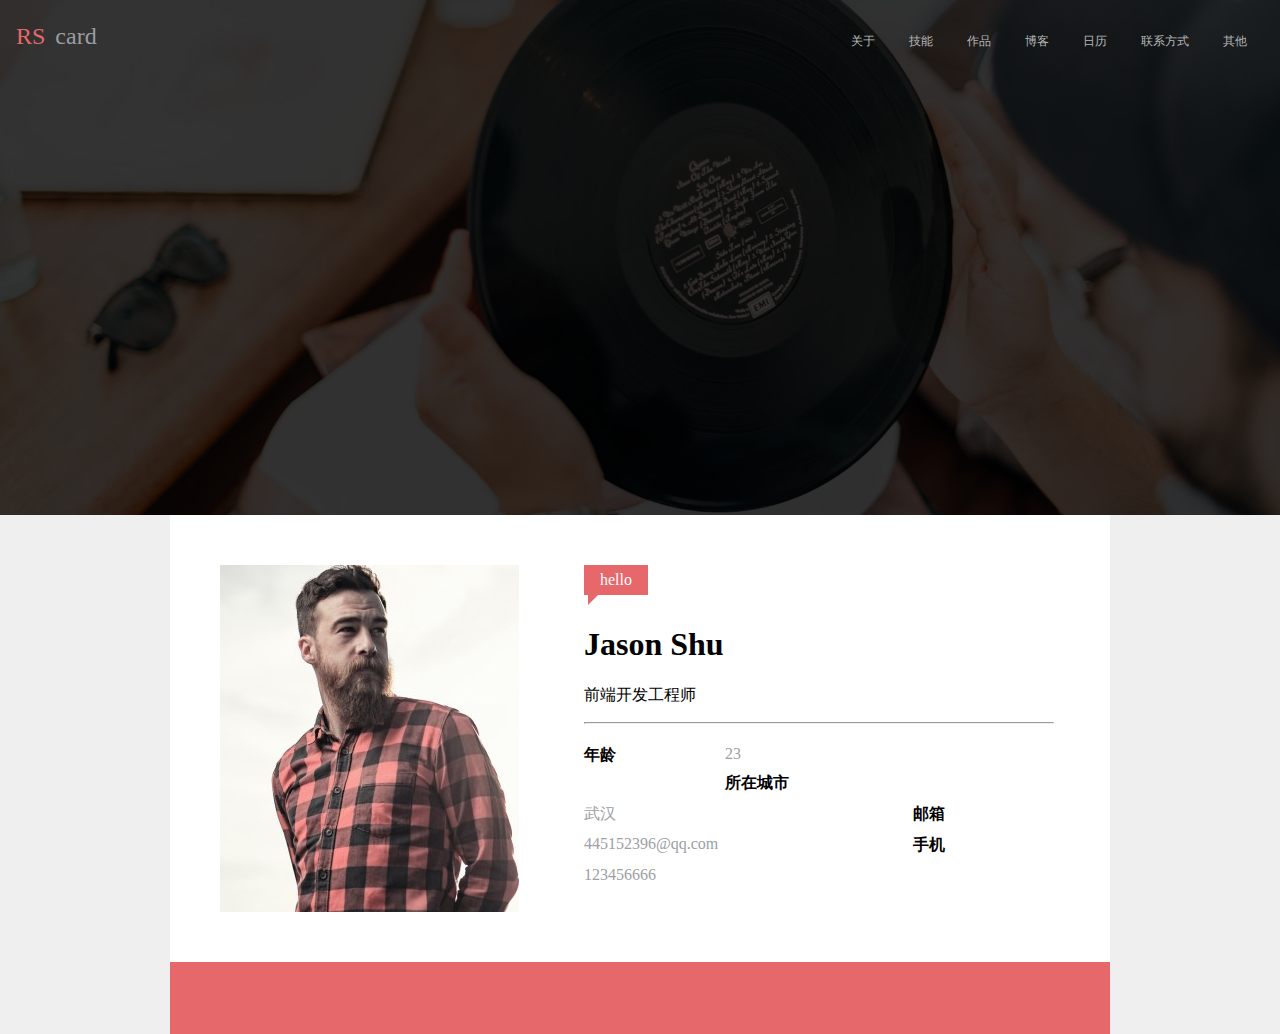
<file: task11/index.html>
<!doctype html>
<html lang="en">
<head>
    <meta charset="UTF-8">
    <meta name="viewport"
          content="width=device-width, user-scalable=no, initial-scale=1.0, maximum-scale=1.0, minimum-scale=1.0">
    <meta http-equiv="X-UA-Compatible" content="ie=edge">
    <title>demo</title>
    <link rel="stylesheet" href="./css/style.css">
    <style type="text/css">
        .icon {
            width: 1em; height: 1em;
            vertical-align: -0.15em;
            fill: currentColor;
            overflow: hidden;
        }
    </style>
</head>
<body>

    <div class="Banner">
        <div class="navTopBar-container"><div class="navTopBar clearfix">
            <a class="logo left" href="#">
                <span class="rs">RS</span>
                <span class="card">card</span>
            </a>
            <nav class="navigator right">
                <ul class="clearfix">
                    <li class="left"><a href="#">关于</a></li>
                    <li class="left"><a href="#">技能</a></li>
                    <li class="left"><a href="#">作品</a></li>
                    <li class="left"><a href="#">博客</a></li>
                    <li class="left"><a href="#">日历</a></li>
                    <li class="left"><a href="#">联系方式</a></li>
                    <li class="left"><a href="#">其他</a></li></ul>
            </nav>
        </div></div>
        <div class="mask"></div>
    </div>

    <div class="user-card">
        <div class="picture-and-text clearfix">
            <img class="avatar left" src="./img/avatar.jpg" alt="头像"/>
            <div class="text left">
                <span class="hello">hello</span>
                <h1 class="name">Jason Shu</h1>
                <p>前端开发工程师</p>
                <hr/>
                <dl class="clearfix">
                    <dt>年龄</dt>
                    <dd>23</dd>
                    <dt>所在城市</dt>
                    <dd>武汉</dd>
                    <dt>邮箱</dt>
                    <dd>445152396@qq.com</dd>
                    <dt>手机</dt>
                    <dd>123456666</dd>
                </dl>
            </div>
        </div>
        <footer class="media text-center">
            <a href="#">
                <svg class="icon" aria-hidden="true">
                    <use xlink:href="#icon-github"></use>
                </svg>
            </a>
            <a href="#">
                <svg class="icon" aria-hidden="true">
                    <use xlink:href="#icon-twitter"></use>
                </svg>
            </a>
            <a href="#">
                <svg class="icon" aria-hidden="true">
                    <use xlink:href="#icon-weibo"></use>
                </svg>
            </a>
        </footer>
    </div>
    <script src="//at.alicdn.com/t/font_808483_c3442kk5mms.js" type="text/javascript"></script>
</body>
</html>
</file>
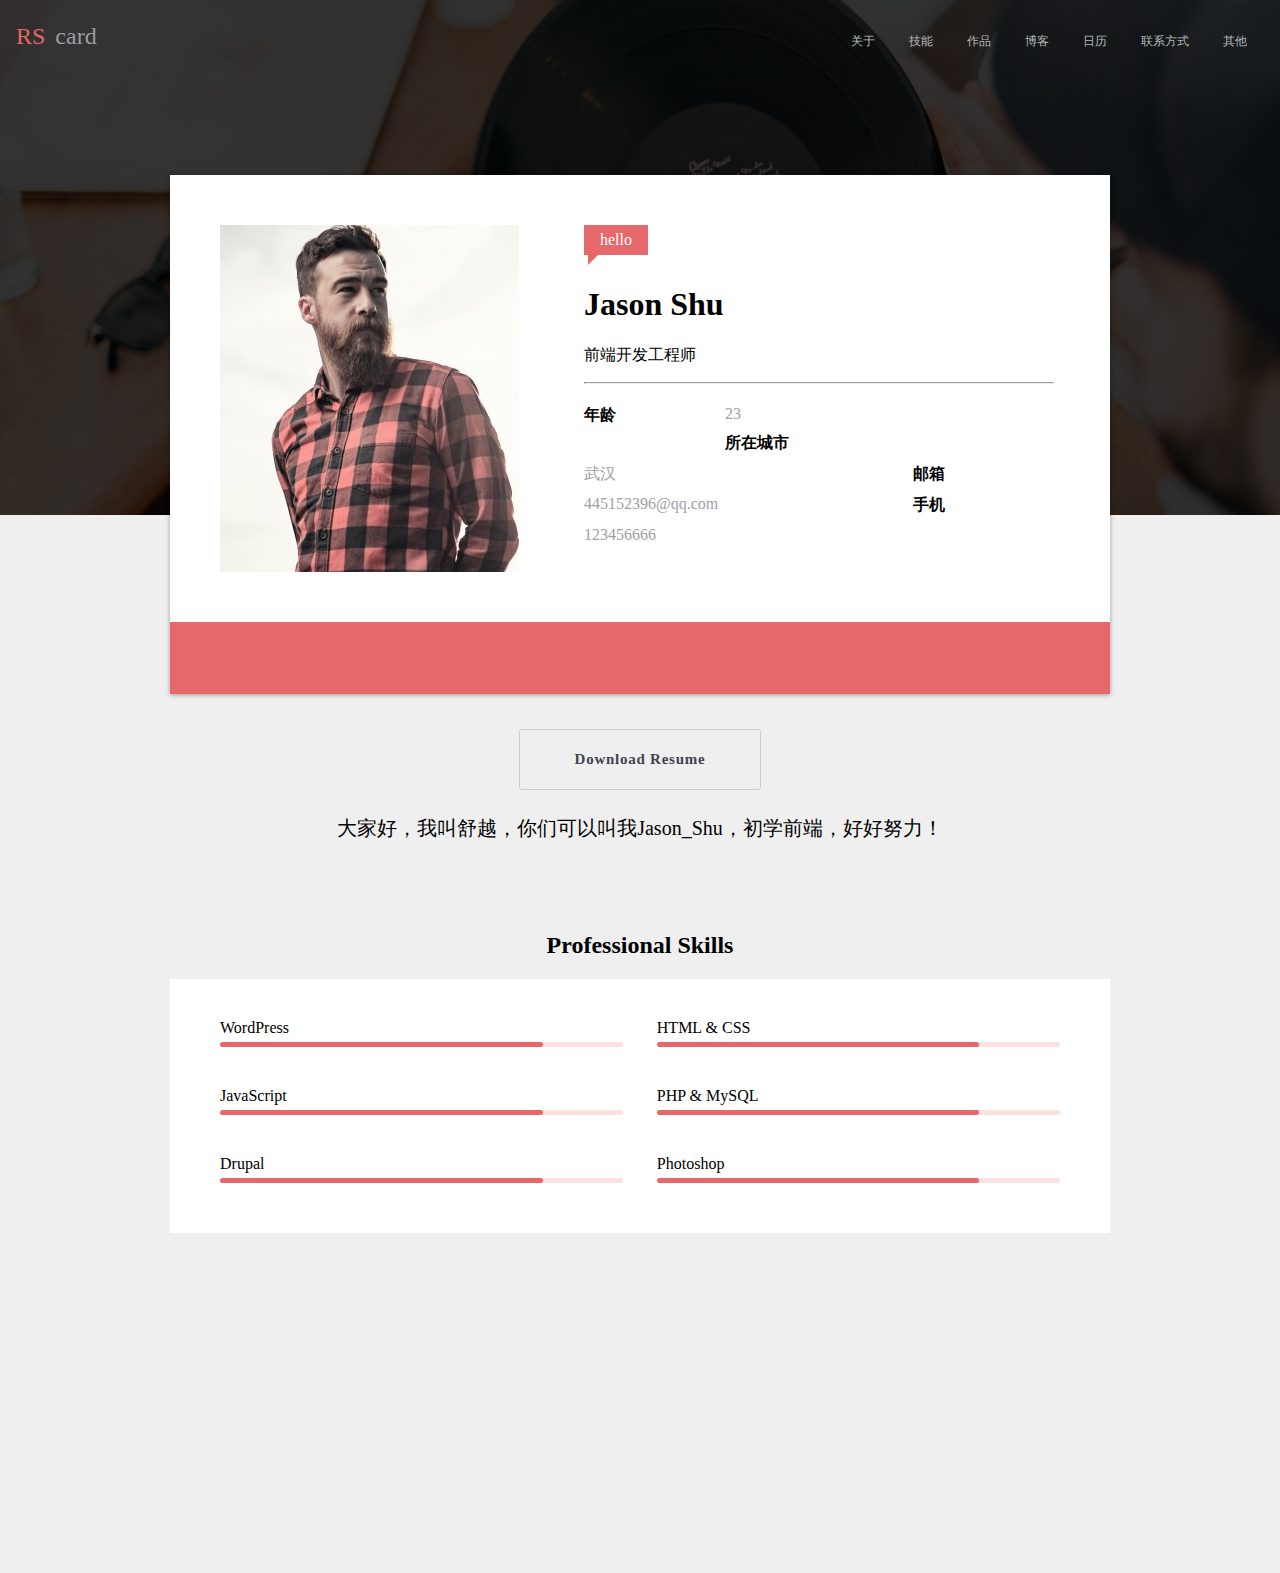
<file: task12/index.html>
<!doctype html>
<html lang="en">
<head>
    <meta charset="UTF-8">
    <meta name="viewport"
          content="width=device-width, user-scalable=no, initial-scale=1.0, maximum-scale=1.0, minimum-scale=1.0">
    <meta http-equiv="X-UA-Compatible" content="ie=edge">
    <title>demo</title>
    <link rel="stylesheet" href="./css/style.css">
    <style type="text/css">
        .icon {
            width: 1em; height: 1em;
            vertical-align: -0.15em;
            fill: currentColor;
            overflow: hidden;
        }
    </style>
</head>
<body>

    <div class="Banner">
        <div class="navTopBar-container"><div class="navTopBar clearfix">
            <a class="logo left" href="#">
                <span class="rs">RS</span>
                <span class="card">card</span>
            </a>
            <nav class="navigator right">
                <ul class="clearfix">
                    <li class="left"><a href="#">关于</a></li>
                    <li class="left"><a href="#">技能</a></li>
                    <li class="left"><a href="#">作品</a></li>
                    <li class="left"><a href="#">博客</a></li>
                    <li class="left"><a href="#">日历</a></li>
                    <li class="left"><a href="#">联系方式</a></li>
                    <li class="left"><a href="#">其他</a></li></ul>
            </nav>
        </div></div>
        <div class="mask"></div>
    </div>

    <div class="content-container">
        <div class="user-card">
            <div class="picture-and-text clearfix">
                <img class="avatar left" src="./img/avatar.jpg" alt="头像"/>
                <div class="text left">
                    <span class="hello">hello</span>
                    <h1 class="name">Jason Shu</h1>
                    <p>前端开发工程师</p>
                    <hr/>
                    <dl class="clearfix">
                        <dt>年龄</dt>
                        <dd>23</dd>
                        <dt>所在城市</dt>
                        <dd>武汉</dd>
                        <dt>邮箱</dt>
                        <dd>445152396@qq.com</dd>
                        <dt>手机</dt>
                        <dd>123456666</dd>
                    </dl>
                </div>
            </div>
            <footer class="media text-center">
                <a href="#">
                    <svg class="icon" aria-hidden="true">
                        <use xlink:href="#icon-github"></use>
                    </svg>
                </a>
                <a href="#">
                    <svg class="icon" aria-hidden="true">
                        <use xlink:href="#icon-twitter"></use>
                    </svg>
                </a>
                <a href="#">
                    <svg class="icon" aria-hidden="true">
                        <use xlink:href="#icon-weibo"></use>
                    </svg>
                </a>
            </footer>
        </div>
        <div class="download-btn text-center"><a  class="download-link" href="./index.html" download>Download Resume</a></div>
        <p class="self-introduction text-center">大家好，我叫舒越，你们可以叫我Jason_Shu，初学前端，好好努力！</p>
        <div class="progress-skills">
            <h2 class="progress-skills-title text-center">Professional Skills</h2>
            <ul class="skills-wrapper clearfix">
                <li ><p class="skill-name">WordPress</p><div class="progress"></div></li>
                <li ><p class="skill-name">HTML & CSS</p><div class="progress"></div></li>
                <li ><p class="skill-name">JavaScript</p><div class="progress"></div></li>
                <li ><p class="skill-name">PHP & MySQL</p><div class="progress"></div></li>
                <li ><p class="skill-name">Drupal</p><div class="progress"></div></li>
                <li ><p class="skill-name">Photoshop</p><div class="progress"></div></li>
            </ul>
        </div>
    </div>
    <script src="//at.alicdn.com/t/font_808483_c3442kk5mms.js" type="text/javascript"></script>
</body>
</html>
</file>
<file: task11/css/style.css>
body {
    margin: 0;
    padding: 0;
    background-color: #efefef;
}

.left {
    float: left;
}

.right {
    float: right;
}

.text-center {
    text-align: center;
}

.clearfix::after {
    content: '';
    display: block;
    clear: both;
}

.navTopBar-container {
    width: 100%;
    position: absolute;
    top: 0;
}
.navTopBar {
    padding: 20px 16px 20px 16px;
}

.logo {
    text-decoration: none;
    font-size: 24px;
    font-family: 'Arial Black';
    padding-top: 3px;
    padding-bottom: 4px;
}

.logo > .rs {
    margin-right: 4px;
    color: #e6686a;
}

.logo > .card {
    color: #9a9da2;
}

.navigator {
    padding: 5px 0;
}

.navigator ul {
    list-style: none;
    margin: 0;
    padding: 0;
}

.navigator ul li {
    margin: 0 17px;
}

.navigator ul li a {
    color: #b7b7b7;
    font-size: 12px;
    text-decoration: none;
    border-top: 3px solid transparent;
    border-top: 3px solid transparent;
    padding:5px 0;
    display: block;
}

.navigator ul li a:hover {
    border-bottom: 3px solid #e06567;
}

.Banner {
    height: 515px;
    background-image: url('../img/rs-cover.jpg');
    background-repeat: no-repeat;
    background-size: 100% 100%;
    position: relative;
}

.Banner .mask {
    height: 515px;
    background-color: rgba(0, 0, 0, .8);
}

.user-card {
    max-width: 940px;
    margin: 0 auto;
    background-color: white;
}

.user-card .picture-and-text {
    padding: 50px;
}

.avatar {
    width: 299px;
    height: 347px;
}

.text {
    margin-left: 65px;
    width: 470px;
}

.text .hello {
    display: inline-block;
    background-color: #e6686a;
    color: white;
    padding: 4px 16px;
    line-height: 22px;
    position: relative;
    margin-bottom: 10px;
}

.text .hello::before {
    position: absolute;
    content:'';
    display: inline-block;
    border-top: 10px solid transparent;
    border-left: 10px solid #e6686a;
    border-bottom: 10px solid transparent;
    border-right: 10px solid transparent;
    border-top-width: 0;
    left: 4px;
    top: 100%;
}

.text dt {
    width: 30%;
    float: left;
    padding: 5px 0;
    font-weight: bold;
}
.text dd {
    width: 70%;
    margin: 0;
    float: left;
    padding: 5px 0;
    color: #9da0a7;
}


.media {
    background-color: #E6686A;
}

.media svg {
    width: 30px;
    height: 30px;
    fill: white;
    vertical-align: top;
}

.media a {
    display: inline-block;
    width: 40px;
    line-height: 30px;
    padding: 5px 0;
    border-radius: 50%;
    margin: 16px;
}
</file>
<file: task12/css/style.css>
body {
    margin: 0;
    padding: 0;
    background-color: #efefef;
}

a {
    text-decoration: none;
}

.left {
    float: left;
}

.right {
    float: right;
}

ul {
    list-style-type: none;
    margin: 0;
}

.text-center {
    text-align: center;
}

.clearfix::after {
    content: '';
    display: block;
    clear: both;
}

.navTopBar-container {
    width: 100%;
    position: absolute;
    top: 0;
}
.navTopBar {
    padding: 20px 16px 20px 16px;
}

.logo {
    text-decoration: none;
    font-size: 24px;
    font-family: 'Arial Black';
    padding-top: 3px;
    padding-bottom: 4px;
}

.logo > .rs {
    margin-right: 4px;
    color: #e6686a;
}

.logo > .card {
    color: #9a9da2;
}

.navigator {
    padding: 5px 0;
}

.navigator ul {
    list-style: none;
    margin: 0;
    padding: 0;
}

.navigator ul li {
    margin: 0 17px;
}

.navigator ul li a {
    color: #b7b7b7;
    font-size: 12px;
    text-decoration: none;
    border-top: 3px solid transparent;
    border-top: 3px solid transparent;
    padding:5px 0;
    display: block;
}

.navigator ul li a:hover {
    border-bottom: 3px solid #e06567;
}

.Banner {
    height: 515px;
    background-image: url('../img/rs-cover.jpg');
    background-repeat: no-repeat;
    background-size: 100% 100%;
    position: relative;
}

.Banner .mask {
    height: 515px;
    background-color: rgba(0, 0, 0, .8);
}

.content-container {
    position: relative;
    top: -340px;
    max-width: 940px;
    margin: 0 auto;
}

.user-card {

    background-color: white;
    box-shadow: 0 1px 6px rgba(0, 0, 0, 0.12), 0 1px 4px rgba(0, 0, 0, 0.24);
}



.user-card .picture-and-text {
    padding: 50px;
}

.avatar {
    width: 299px;
    height: 347px;
}

.text {
    margin-left: 65px;
    width: 470px;
}

.text .hello {
    display: inline-block;
    background-color: #e6686a;
    color: white;
    padding: 4px 16px;
    line-height: 22px;
    position: relative;
    margin-bottom: 10px;
}

.text .hello::before {
    position: absolute;
    content:'';
    display: inline-block;
    border-top: 10px solid transparent;
    border-left: 10px solid #e6686a;
    border-bottom: 10px solid transparent;
    border-right: 10px solid transparent;
    border-top-width: 0;
    left: 4px;
    top: 100%;
}

.text dt {
    width: 30%;
    float: left;
    padding: 5px 0;
    font-weight: bold;
}
.text dd {
    width: 70%;
    margin: 0;
    float: left;
    padding: 5px 0;
    color: #9da0a7;
}


.media {
    background-color: #E6686A;
}

.media svg {
    width: 30px;
    height: 30px;
    fill: white;
    vertical-align: top;
}

.media a {
    display: inline-block;
    width: 40px;
    line-height: 30px;
    padding: 5px 0;
    border-radius: 50%;
    margin: 16px;
}

.download-btn {
    margin: 30px 0 20px 0;
}

.download-link {
    font-size: 15px;
    font-weight: bold;
    letter-spacing: 0.05em;
    padding: 21px 55px;
    margin: 5px;
    display: inline-block;
    border: 1px solid rgb(203, 205, 207);
    border-radius: 3px;
    color: #3d4451;
}

.download-link:hover {
    opacity: 0.95;
    text-decoration: none;
    box-shadow: 0 5px 11px 0 rgba(0, 0, 0, 0.18), 0 4px 15px 0 rgba(0, 0, 0, 0.15);
    transition: all 0.5s;
}

.self-introduction {
    margin: 0;
    font-size: 20px;
    font-weight: 300;
    color: #000;
}

.progress-skills {
    padding-top: 70px;
}

.skills-wrapper {
    padding: 40px 50px 50px 50px;
    background-color: white;
}

.skills-wrapper li {
    width: 48%;
    margin-bottom: 40px;
}

.skills-wrapper li p {
    margin: 0 0 5px 0;
}

.skills-wrapper li:nth-of-type(n) {
    float: left;
}

.skills-wrapper li:nth-of-type(2n) {
    float: right;
}

.skills-wrapper li:nth-last-of-type(1) {
    margin-bottom: 0;
}

.skills-wrapper li:nth-last-of-type(2) {
    margin-bottom: 0;
}

.skills-wrapper li .progress{
    width: 100%;
    background-color: rgb(252, 225, 225);
    height: 5px;
    border-radius: 3px;
    position: relative;
}

.skills-wrapper li .progress::after{
    content: '';
    display: block;
    position: absolute;
    width: 80%;
    top: 0;
    bottom: 0;
    left: 0;
    background-color: #e8676b;
    border-radius: 3px;
}
</file>
